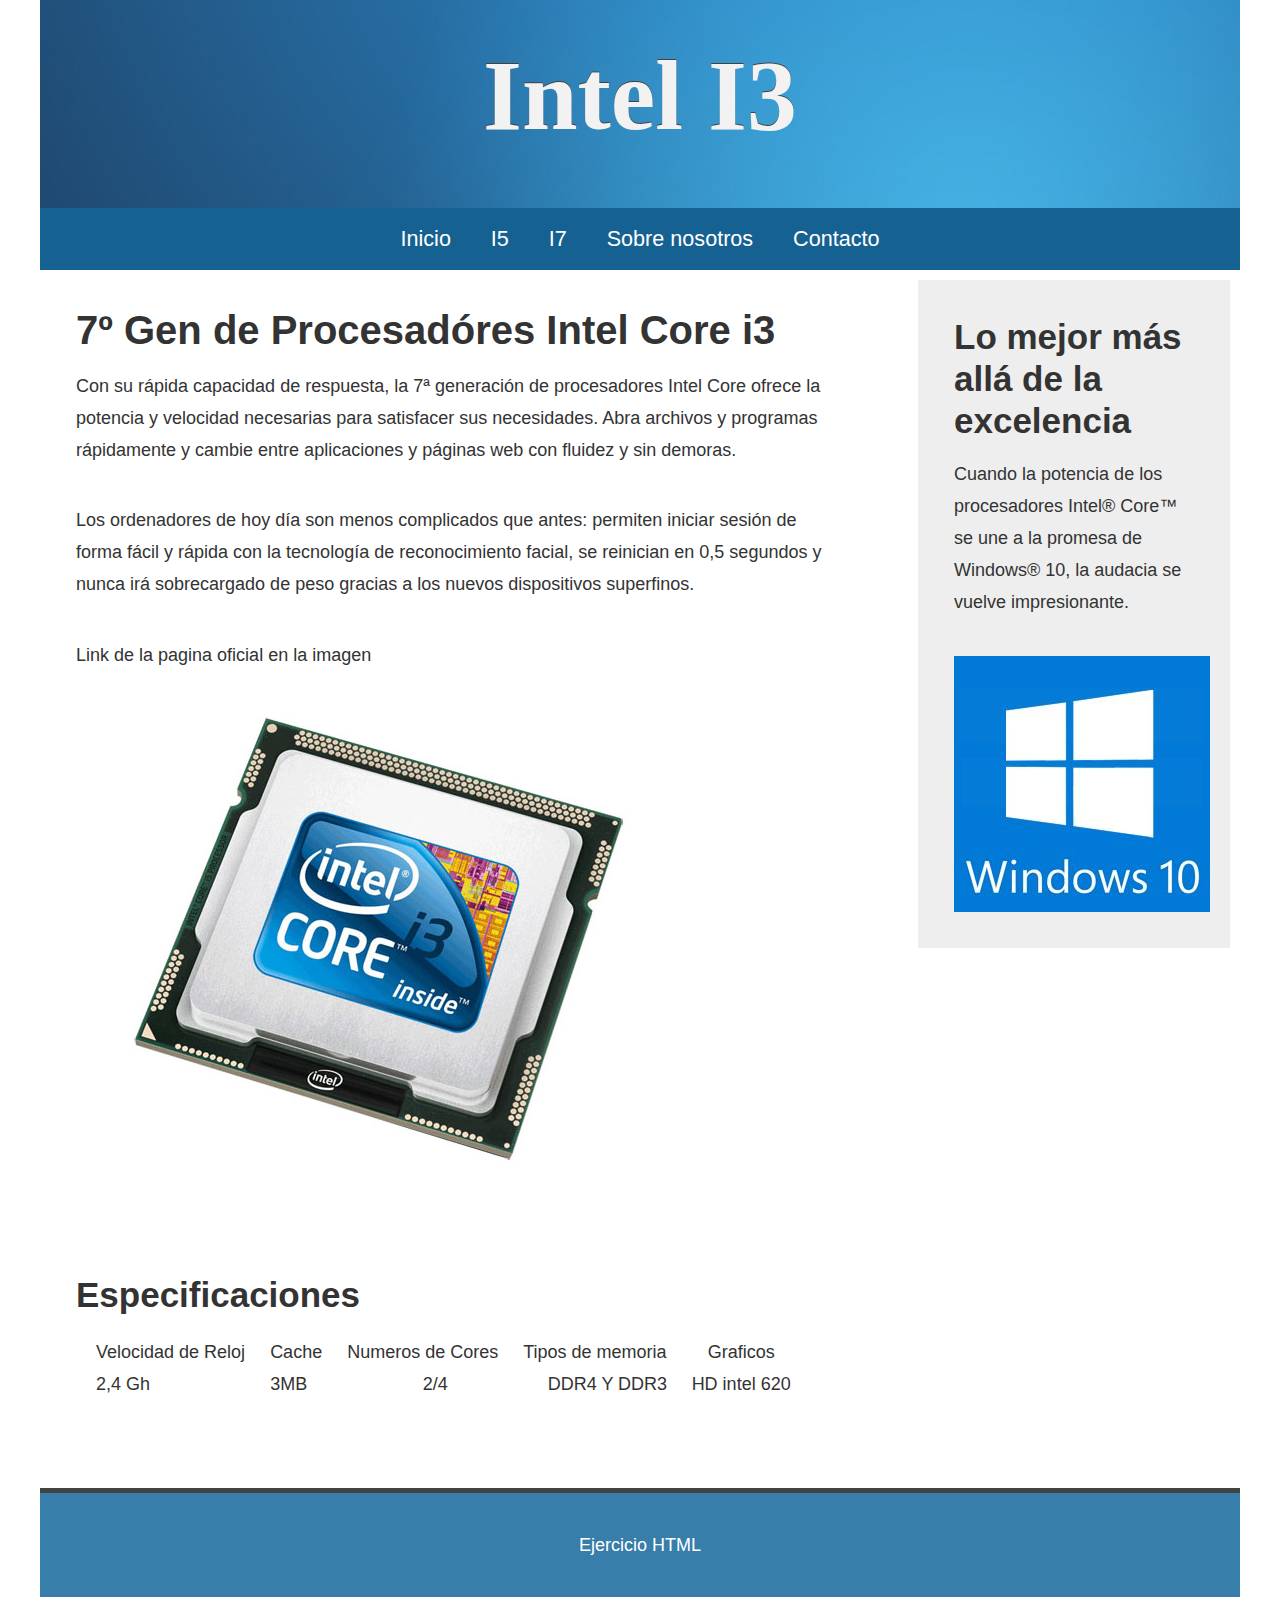
<file: index.html>
﻿

<html>
<head> <meta charset="utf-8" />
	<title>Procesadóres Intel i3</title>
	<link rel="stylesheet" type="text/css" href="reset.css">
	<link rel="stylesheet" type="text/css" href="style.css">
</head>
<body>

<div id="container">

	<!-- header -->	
	<header id="header">
		<h1 id="title">Intel I3</h1> 
		
	</header>


	<!-- Navigation -->	
	<nav id="menu" class="clearfix">
		<ul>
			<li><a href="index.html">Inicio</a></li>
			<li><a href="index2.html">I5</a></li>
			<li><a href="index3.html">I7</a></li>
			<li><a href="index4.html">Sobre nosotros</a></li>
			<li><a href="index5.html">Contacto</a></li>
		</ul>
	</nav> 

	<!-- Main Content area -->
	<section id="content">
		<h2>7º Gen de Procesadóres Intel Core i3</h2>

		<p>Con su rápida capacidad de respuesta, 
		la 7ª generación de procesadores <b>Intel Core</b> ofrece la potencia y velocidad necesarias para satisfacer sus necesidades. 
		Abra archivos y programas rápidamente y cambie entre aplicaciones y páginas web con fluidez y sin demoras.</p>

		<p>Los ordenadores de hoy día son menos complicados que antes: permiten iniciar sesión de forma fácil
		y rápida con la tecnología de reconocimiento facial,
		se reinician en <i>0,5 segundos</i> y nunca irá sobrecargado de peso gracias a los nuevos dispositivos superfinos.</p>
		
		<p>Link de la pagina oficial en la imagen</p>
		
		<a href="https://www-ssl.intel.com/content/www/es/es/processors/core/core-i3-processor.html"><img src="imagenes\Core-i3.jpg"></a>
	
		
		<br />
		<br />
		<br />
		<br />
		<h3>Especificaciones</h3>
		
		<table>
          <tr>
            <th>Velocidad de Reloj&nbsp;&nbsp;&nbsp;&nbsp;&nbsp;</th>
            <th>Cache&nbsp;&nbsp;&nbsp;&nbsp;&nbsp;</th>
			<th>Numeros de Cores&nbsp;&nbsp;&nbsp;&nbsp;&nbsp;</th>
			<th>Tipos de memoria&nbsp;&nbsp;&nbsp;&nbsp;&nbsp;</th>
			<th>Graficos</th>
          </tr>
         <tr>
            <td>2,4 Gh</td>
            <td>3MB</td>
			<th>2/4</th>
			<th>DDR4 Y DDR3</th>
			<th>HD intel 620</th>
         </tr>
       </table> 
		
		<br />
	
		
		
	</section>

	<!-- Sidebar -->
	<aside  id="sidebar">
		<h3>Lo mejor más allá de la excelencia</h3>
		<p>Cuando la potencia de los procesadores Intel® Core™ se une a la promesa de Windows® 10, la audacia se vuelve impresionante. </p>	
        <img src="imagenes/w10.jpg" > 		
	</aside>

	<!-- Navigation -->
	<footer id="footer" class="clearfix">
		Ejercicio HTML 
	</footer>

</div>

</body>
</html>
</file>
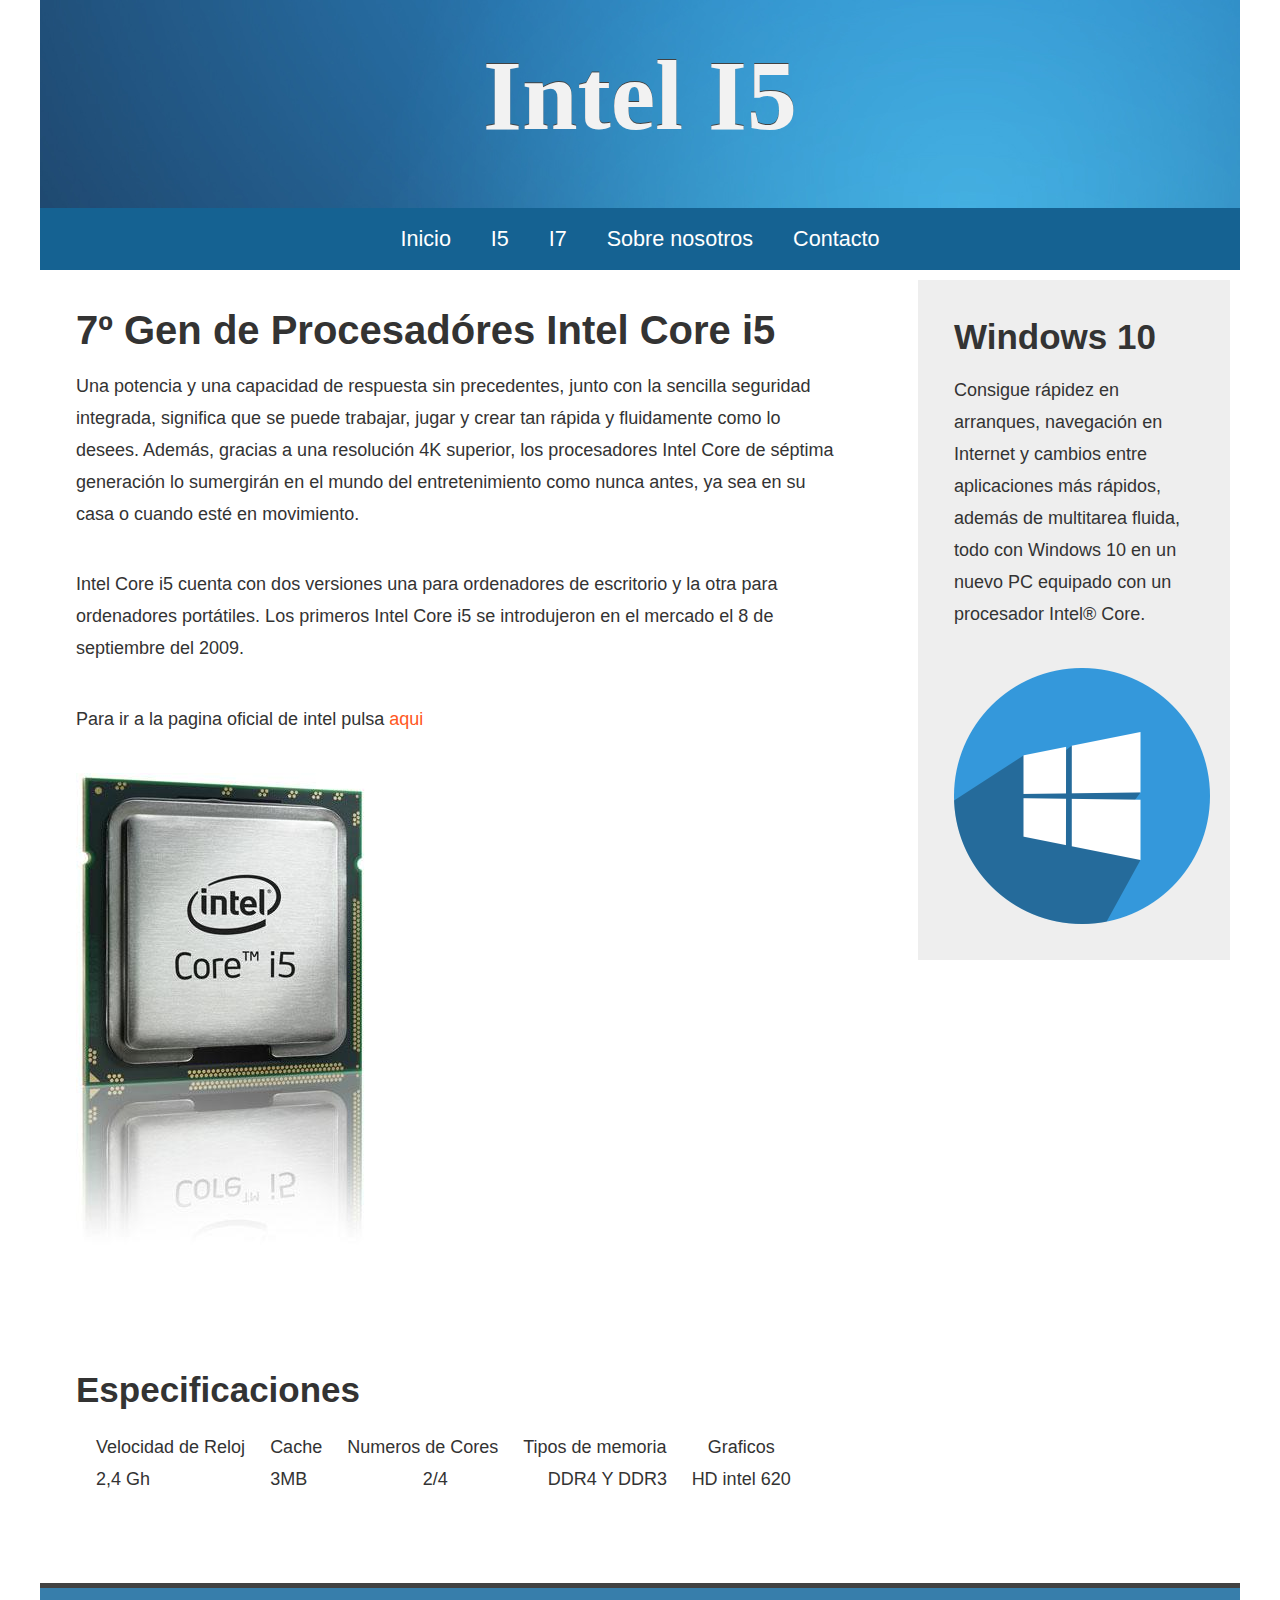
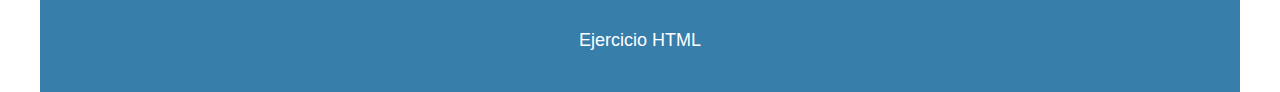
<file: index2.html>
﻿

<html>
<head> <meta charset="utf-8" />
	<title>Procesadóres Intel i5</title>
	<link rel="stylesheet" type="text/css" href="reset.css">
	<link rel="stylesheet" type="text/css" href="style.css">
</head>
<body>

<div id="container">

	<!-- header -->	
	<header id="header">
		<h1 id="title">Intel I5</h1> 
		
	</header>


	<!-- Navigation -->	
	<nav id="menu" class="clearfix">
		<ul>
			<li><a href="index.html">Inicio</a></li>
			<li><a href="index2.html">I5</a></li>
			<li><a href="index3.html">I7</a></li>
			<li><a href="index4.html">Sobre nosotros</a></li>
			<li><a href="index5.html">Contacto</a></li>
		</ul>
	</nav> 

	<!-- Main Content area -->
	<section id="content">
		<h2>7º Gen de Procesadóres Intel Core i5</h2>

		<p>Una potencia y una capacidad de respuesta sin precedentes, junto con la sencilla seguridad integrada, significa que se puede trabajar, jugar y crear tan rápida y fluidamente como lo desees. Además, gracias a una resolución 4K superior, los procesadores Intel Core de séptima generación lo sumergirán en el mundo del entretenimiento como nunca antes, ya sea en su casa o cuando esté en movimiento.</p>

		<p>Intel Core i5 cuenta con dos versiones una para ordenadores de escritorio y la otra para ordenadores portátiles. Los primeros Intel Core i5 se introdujeron en el mercado el 8 de septiembre del 2009.</p>
		
		<p>Para ir a la pagina oficial de intel pulsa <a href="https://www-ssl.intel.com/content/www/es/es/processors/core/core-i5-processor.html">aqui</a></p>
	
     	<img src="imagenes\i5.jpg">
		
		<br>
		<br>
		<br>
		<br>
		<h3>Especificaciones</h3>
		
		<table>
          <tr>
            <th>Velocidad de Reloj&nbsp;&nbsp;&nbsp;&nbsp;&nbsp;</th>
            <th>Cache&nbsp;&nbsp;&nbsp;&nbsp;&nbsp;</th>
			<th>Numeros de Cores&nbsp;&nbsp;&nbsp;&nbsp;&nbsp;</th>
			<th>Tipos de memoria&nbsp;&nbsp;&nbsp;&nbsp;&nbsp;</th>
			<th>Graficos</th>
          </tr>
         <tr>
            <td>2,4 Gh</td>
            <td>3MB</td>
			<th>2/4</th>
			<th>DDR4 Y DDR3</th>
			<th>HD intel 620</th>
         </tr>
       </table> 
		
		<br>
		
		
	
	</section>

	<!-- Sidebar -->
	<aside  id="sidebar">
		<h3>Windows 10</h3>
		<p>Consigue rápidez en arranques, navegación en Internet y cambios entre aplicaciones más rápidos, además de multitarea fluida, todo con Windows 10 en un nuevo PC equipado con un procesador Intel® Core.</p>	
        <img src="imagenes/w10_2.png" > 		
	</aside>

	<!-- Navigation -->
	<footer id="footer" class="clearfix">
		Ejercicio HTML 
	</footer>

</div>

</body>
</html>
</file>
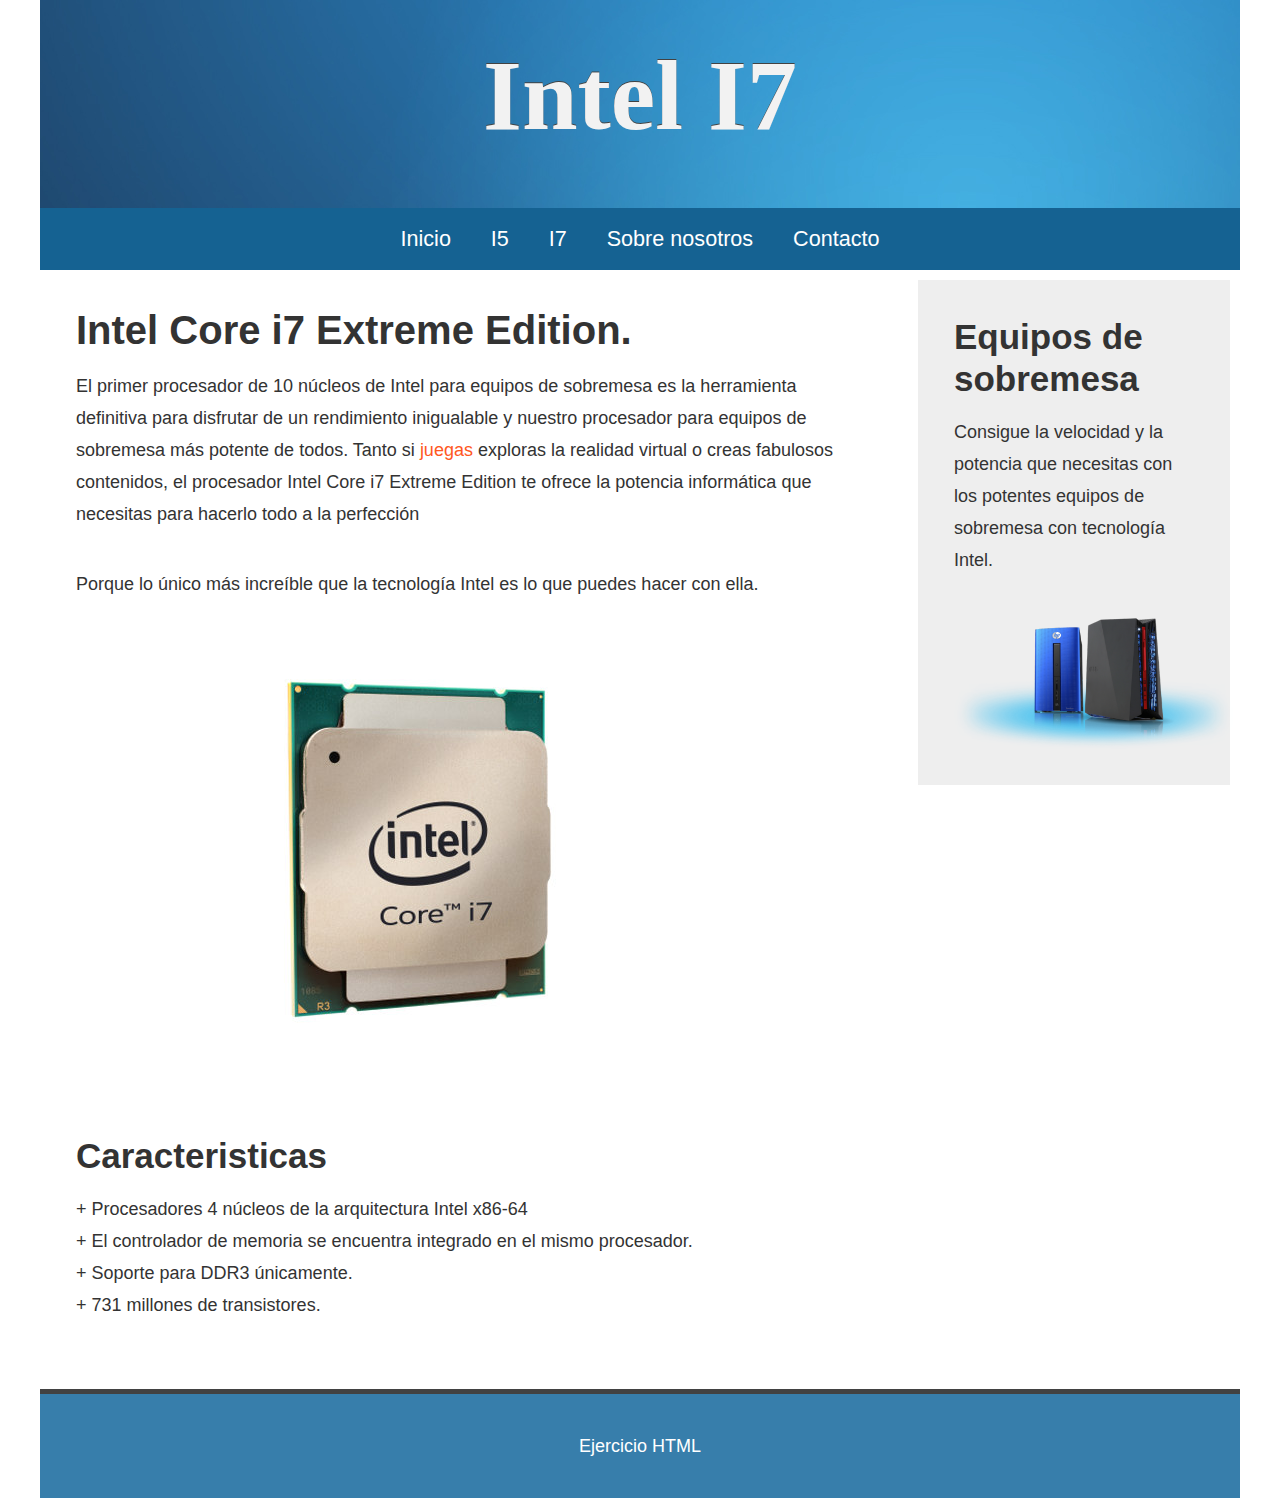
<file: index3.html>
﻿

<html>
<head> <meta charset="utf-8" />
	<title>Procesadóres Intel i7</title>
	<link rel="stylesheet" type="text/css" href="reset.css">
	<link rel="stylesheet" type="text/css" href="style.css">
</head>
<body>

<div id="container">

	<!-- header -->	
	<header id="header">
		<h1 id="title">Intel I7</h1> 
		
	</header>


	<!-- Navigation -->	
	<nav id="menu" class="clearfix">
		<ul>
			<li><a href="index.html">Inicio</a></li>
			<li><a href="index2.html">I5</a></li>
			<li><a href="index3.html">I7</a></li>
			<li><a href="index4.html">Sobre nosotros</a></li>
			<li><a href="index5.html">Contacto</a></li>
		</ul>
	</nav> 

	<!-- Main Content area -->
	<section id="content">
		<h2> Intel Core i7 Extreme Edition.</h2>

		<p>El primer procesador de 10 <b>núcleos</b> de Intel para equipos de sobremesa es la herramienta definitiva para disfrutar de un rendimiento inigualable y nuestro procesador para equipos de sobremesa más potente de todos. Tanto si <a href="http://www.intel.es/content/www/es/es/gaming/serious-gaming.html">juegas</a> exploras la realidad virtual o creas fabulosos contenidos, el procesador Intel Core i7 Extreme Edition te ofrece la potencia informática que necesitas para hacerlo todo a la perfección</p>

		<p>Porque lo único más increíble que la tecnología Intel es lo que puedes hacer con ella.</p>
		
		<img src="imagenes\Core-i7.jpg" >
		
		
		<br>
		<br>
		<br>
		<br>
		<h3>Caracteristicas</h3>
		
        <ul>
          <li>+ Procesadores 4 núcleos de la arquitectura Intel x86-64</li>
          <li>+ El controlador de memoria se encuentra integrado en el mismo procesador.</li>
          <li>+ Soporte para DDR3 únicamente.</li>
          <li>+ 731 millones de transistores.</li>
        </ul>
		
		<br>
		
		
	
	</section>

	<!-- Sidebar -->
	<aside  id="sidebar">
		<h3>Equipos de sobremesa</h3>
		<p>Consigue la velocidad y la potencia que necesitas con los potentes equipos de sobremesa con tecnología Intel.</p>	
        <img src="imagenes/torre.png" height="135" width="280" > 		
	</aside>

	<!-- Navigation -->
	<footer id="footer" class="clearfix">
		Ejercicio HTML 
	</footer>

</div>

</body>
</html>
</file>
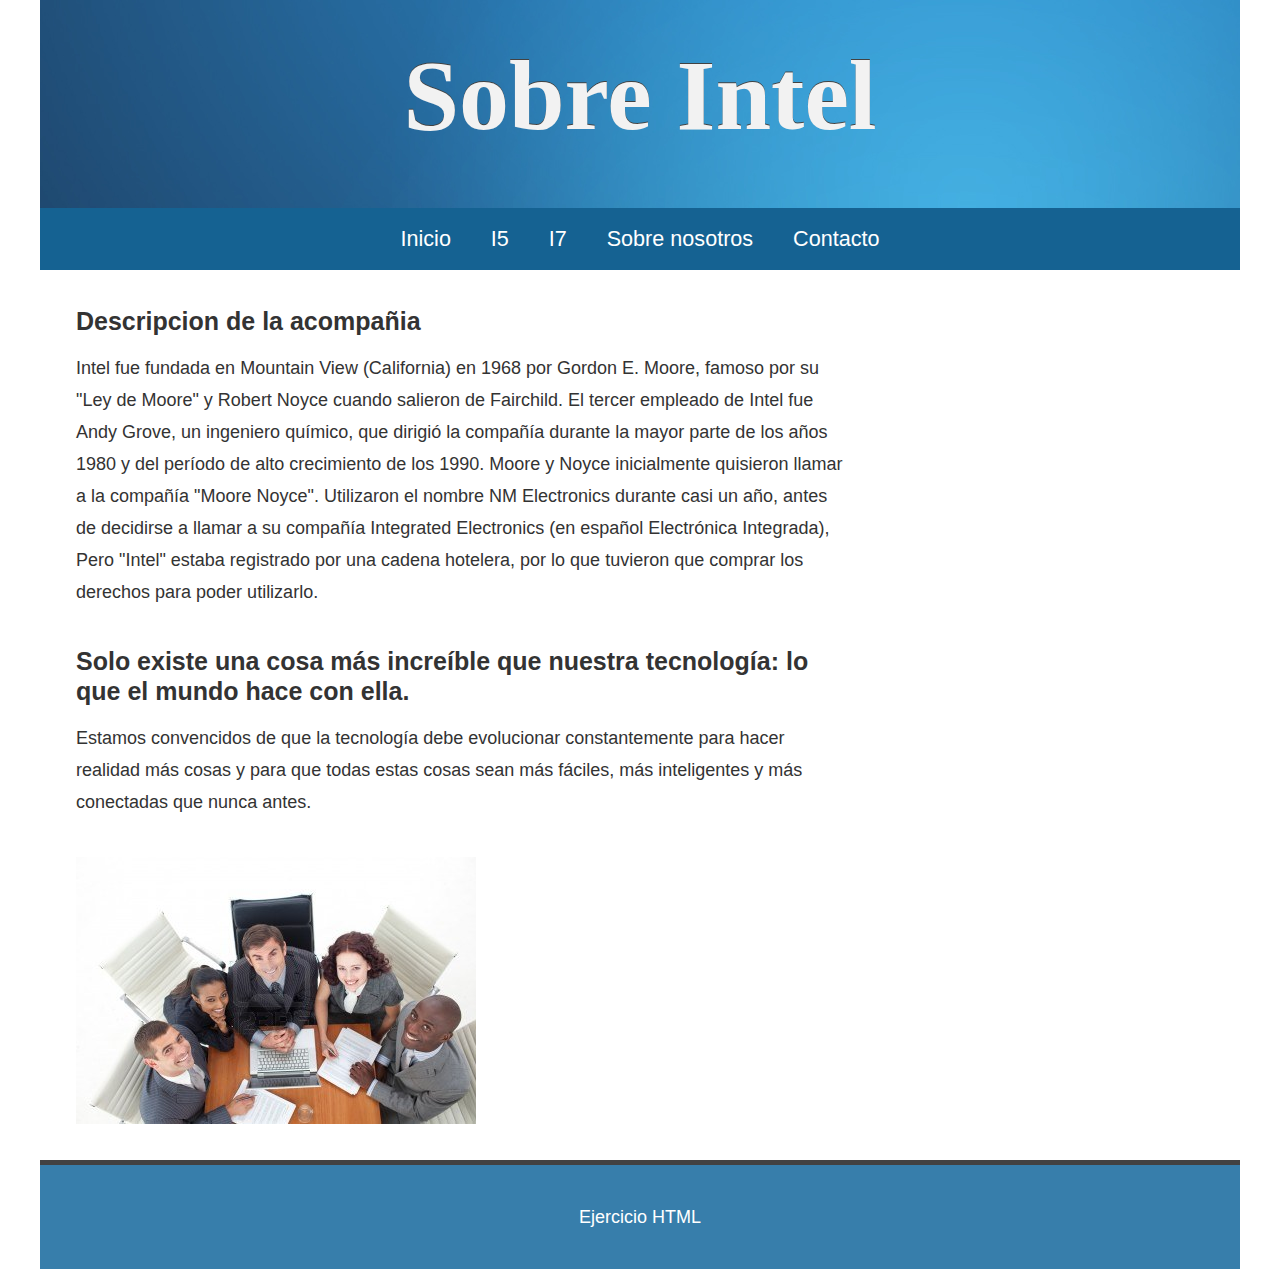
<file: index4.html>
﻿

<html>
<head> <meta charset="utf-8" />
	<title>Sobre Nosotros</title>
	<link rel="stylesheet" type="text/css" href="reset.css">
	<link rel="stylesheet" type="text/css" href="style.css">
</head>
<body>

<div id="container">

	<!-- header -->	
	<header id="header">
		<h1 id="title">Sobre Intel</h1> 
		
	</header>


	<!-- Navigation -->	
	<nav id="menu" class="clearfix">
		<ul>
			<li><a href="index.html">Inicio</a></li>
			<li><a href="index2.html">I5</a></li>
			<li><a href="index3.html">I7</a></li>
			<li><a href="index4.html">Sobre nosotros</a></li>
			<li><a href="index5.html">Contacto</a></li>
		</ul>
	</nav> 

	<!-- Main Content area -->
	<section id="content">
		<h4>Descripcion de la acompañia</h4>
		<p>Intel fue fundada en Mountain View (California) en 1968 por Gordon E. Moore, famoso por su "Ley de Moore" y Robert Noyce cuando salieron de Fairchild. El tercer empleado de Intel fue Andy Grove, un ingeniero químico, que dirigió la compañía durante la mayor parte de los años 1980 y del período de alto crecimiento de los 1990.
            Moore y Noyce inicialmente quisieron llamar a la compañía "Moore Noyce". Utilizaron el nombre NM Electronics durante casi un año, antes de decidirse a llamar a su compañía Integrated Electronics (en español Electrónica Integrada), Pero "Intel" estaba registrado por una cadena hotelera, por lo que tuvieron que comprar los derechos para poder utilizarlo.</p>
		
		
		<h4>Solo existe una cosa más increíble que nuestra tecnología: lo que el mundo hace con ella.</h4>
		<p>Estamos convencidos de que la tecnología debe evolucionar constantemente para hacer realidad más cosas y para que todas estas cosas sean más fáciles, más inteligentes y más conectadas que nunca antes.</p>

		<img src="imagenes\gente.jpg">

	</section>

	

	<!-- Navigation -->
	<footer id="footer" class="clearfix">
		Ejercicio HTML 
	</footer>

</div>

</body>
</html>
</file>
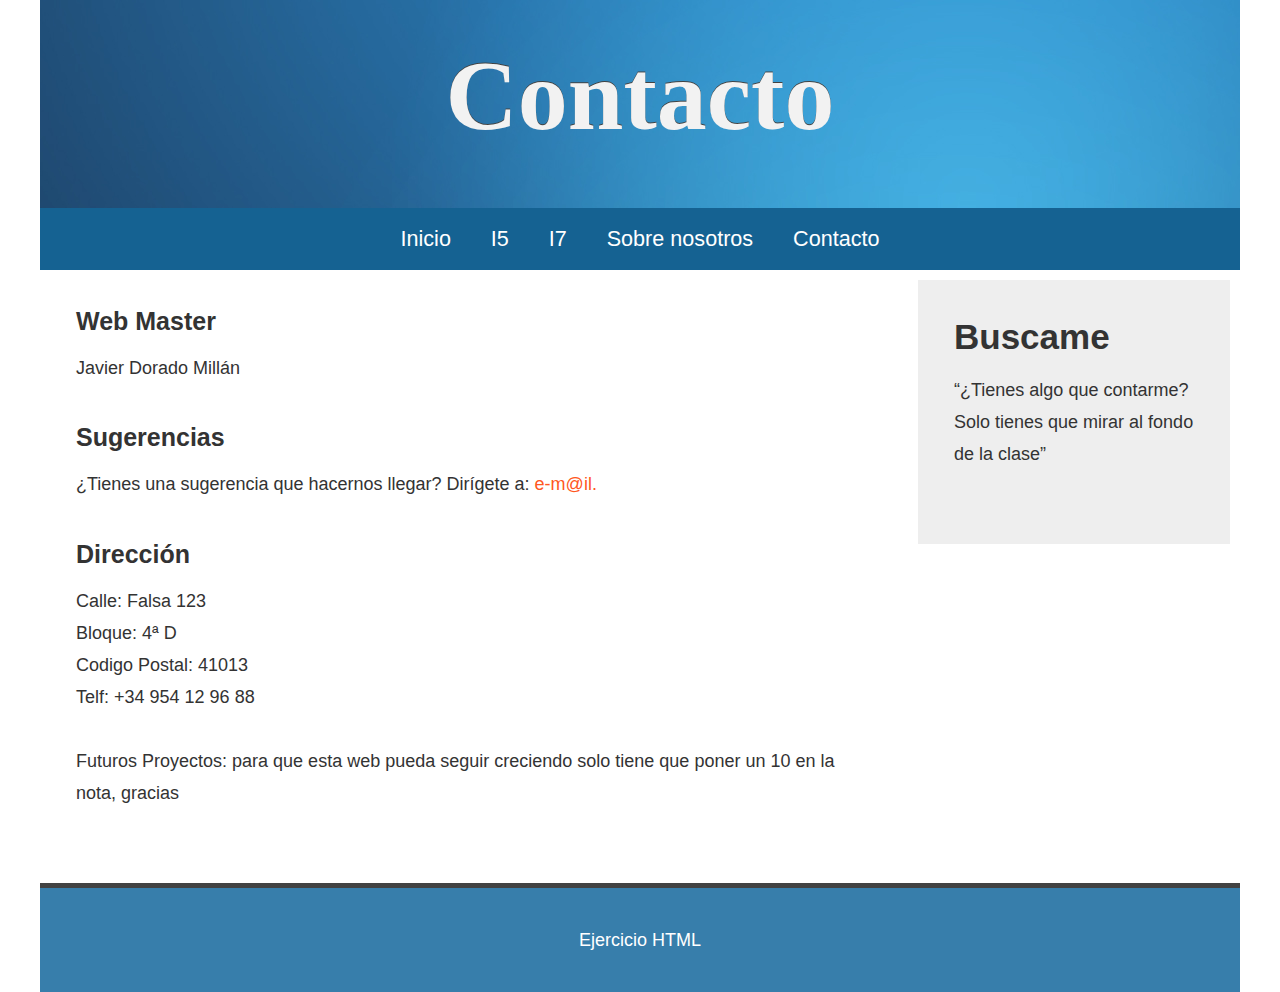
<file: index5.html>
﻿

<html>
<head> <meta charset="utf-8" />
	<title>Contacto WEB</title>
	<link rel="stylesheet" type="text/css" href="reset.css">
	<link rel="stylesheet" type="text/css" href="style.css">
</head>
<body>

<div id="container">

	<!-- header -->	
	<header id="header">
		<h1 id="title">Contacto</h1> 
		
	</header>


	<!-- Navigation -->	
	<nav id="menu" class="clearfix">
		<ul>
			<li><a href="index.html">Inicio</a></li>
			<li><a href="index2.html">I5</a></li>
			<li><a href="index3.html">I7</a></li>
			<li><a href="index4.html">Sobre nosotros</a></li>
			<li><a href="index5.html">Contacto</a></li>
		</ul>
	</nav> 

	<!-- Main Content area -->
	<section id="content">
		<h4>Web Master</h4>
		<p>Javier Dorado Millán</p>
		
		
		<h4>Sugerencias</h4>
		<p>¿Tienes una sugerencia que hacernos llegar? Dirígete a: <a href="mailto:Javierdorado9@gmail.com">e-m@il.</a></p>

		
		<h4>Dirección</h4>
		<ul>
          <li>Calle: Falsa 123</li>
          <li>Bloque: 4ª D</li>
          <li>Codigo Postal: 41013</li>
          <li>Telf: +34 954 12 96 88</li>
        </ul>
		
		<br>
		
		<p>Futuros Proyectos: para que esta web pueda seguir creciendo solo tiene que poner un 10 en la nota, gracias</p>

	</section>

	<!-- Sidebar -->
	<aside  id="sidebar">
		<h3>Buscame</h3>
		<p>“¿Tienes algo que contarme? Solo tienes que mirar al fondo de la clase”</p>		
	</aside>
	
	
	
	
	<!-- Navigation -->
	<footer id="footer" class="clearfix">
		Ejercicio HTML 
	</footer>

</div>

</body>
</html>
</file>
<file: style.css>
/* General Styles
--------------------------------------------- */

body {
	margin: 0;
	padding: 0;
}

table {
	margin: 20;
	padding: 12;
}



/* Imports
--------------------------------------------- */

@import url(http://fonts.googleapis.com/css?family=Roboto+Slab);
@import url(http://fonts.googleapis.com/css?family=Open+Sans);



/* Helper Classes
--------------------------------------------- */

.clearfix {
	display: block;
	clear: both;
}


/* Typography
--------------------------------------------- */

body {
	font-size:18px;
	line-height: 32px;
	color: #333;
	word-wrap:break-word !important;
	font-family: 'Open Sans', sans-serif;
	
}

p {
	margin: 0 0 24px;
	margin: 0 0 2.4rem;
	padding: 0;
}


/* Links
--------------------------------------------- */

a {
	text-decoration: none;
	color: #FF5722
}

a:hover {
	text-decoration: underline; 
	color: #E64A19;
}


/* Headings
--------------------------------------------- */

h1,
h2,
h3,
h4,
h5,
h6 {
	color: #333;
	font-family: "Roboto Slab", sans-serif;
	font-weight: 700;
	line-height: 1.2;
	margin: 0 0 16px;
}

h1 {
	font-size: 40px;
}

h2 {
	font-size: 40px;
}

h3 {
	font-size: 35px;
}

h4 {
	font-size: 25px;
}





/* Sections
--------------------------------------------- */

#container{
	margin: 0 auto;
	max-width: 1200px;
}



/* Header
--------------------------------------------- */

header {
	width: 94%;
	padding: 3%;
	background-color: #377EAB;
	background-image: url(imagenes/3.jpg);
	text-align: center;
}

header #title {
	color: #f2f2f2;
    text-shadow: 0px -1px 0px #424242;
    font-size: 100px;
    font-family: 'Unna', serif;
	
}



/* Navigation
--------------------------------------------- */

nav {
	width: 97%;
	background-color: #156292;
	padding: 0 1.5% 0 1.5%;
	text-align: center;
	
}

nav ul li {
	display: inline-block;
	padding: 15px 1.5% 15px 1.5% ;
}

nav ul li a {
	text-decoration: none;
	color: #ffffff;
	font-size: 1.2em;
}

nav ul li a:hover {
	color: #000000;
}



/* Content
--------------------------------------------- */

#content {
	float: left;
	padding: 3%;
	width: 64%;
}



/* Sidebar
--------------------------------------------- */

aside {
	float: right;
	padding: 3%;
	width: 20%;
	margin: 10;
	background-color: #eee;
	
}



/* Footer
--------------------------------------------- */

footer{
	width: 94%;
	padding: 3%;
	background-color: #377EAB;
	border-top: 5px solid #424242;
	color: #fff;
	text-align: center;
}



/* Media Queries
--------------------------------------------- */

@media all and (max-width : 768px) {

	header {
		text-align: center;
	}

	nav {
		text-align: center;
	}

	#content {
		width: 94%;
		padding: 3%;	
	}

	#sidebar {
		width: 94%;
		padding: 3%;
		border-top: 3px solid #E64A19;
	}

}
</file>
